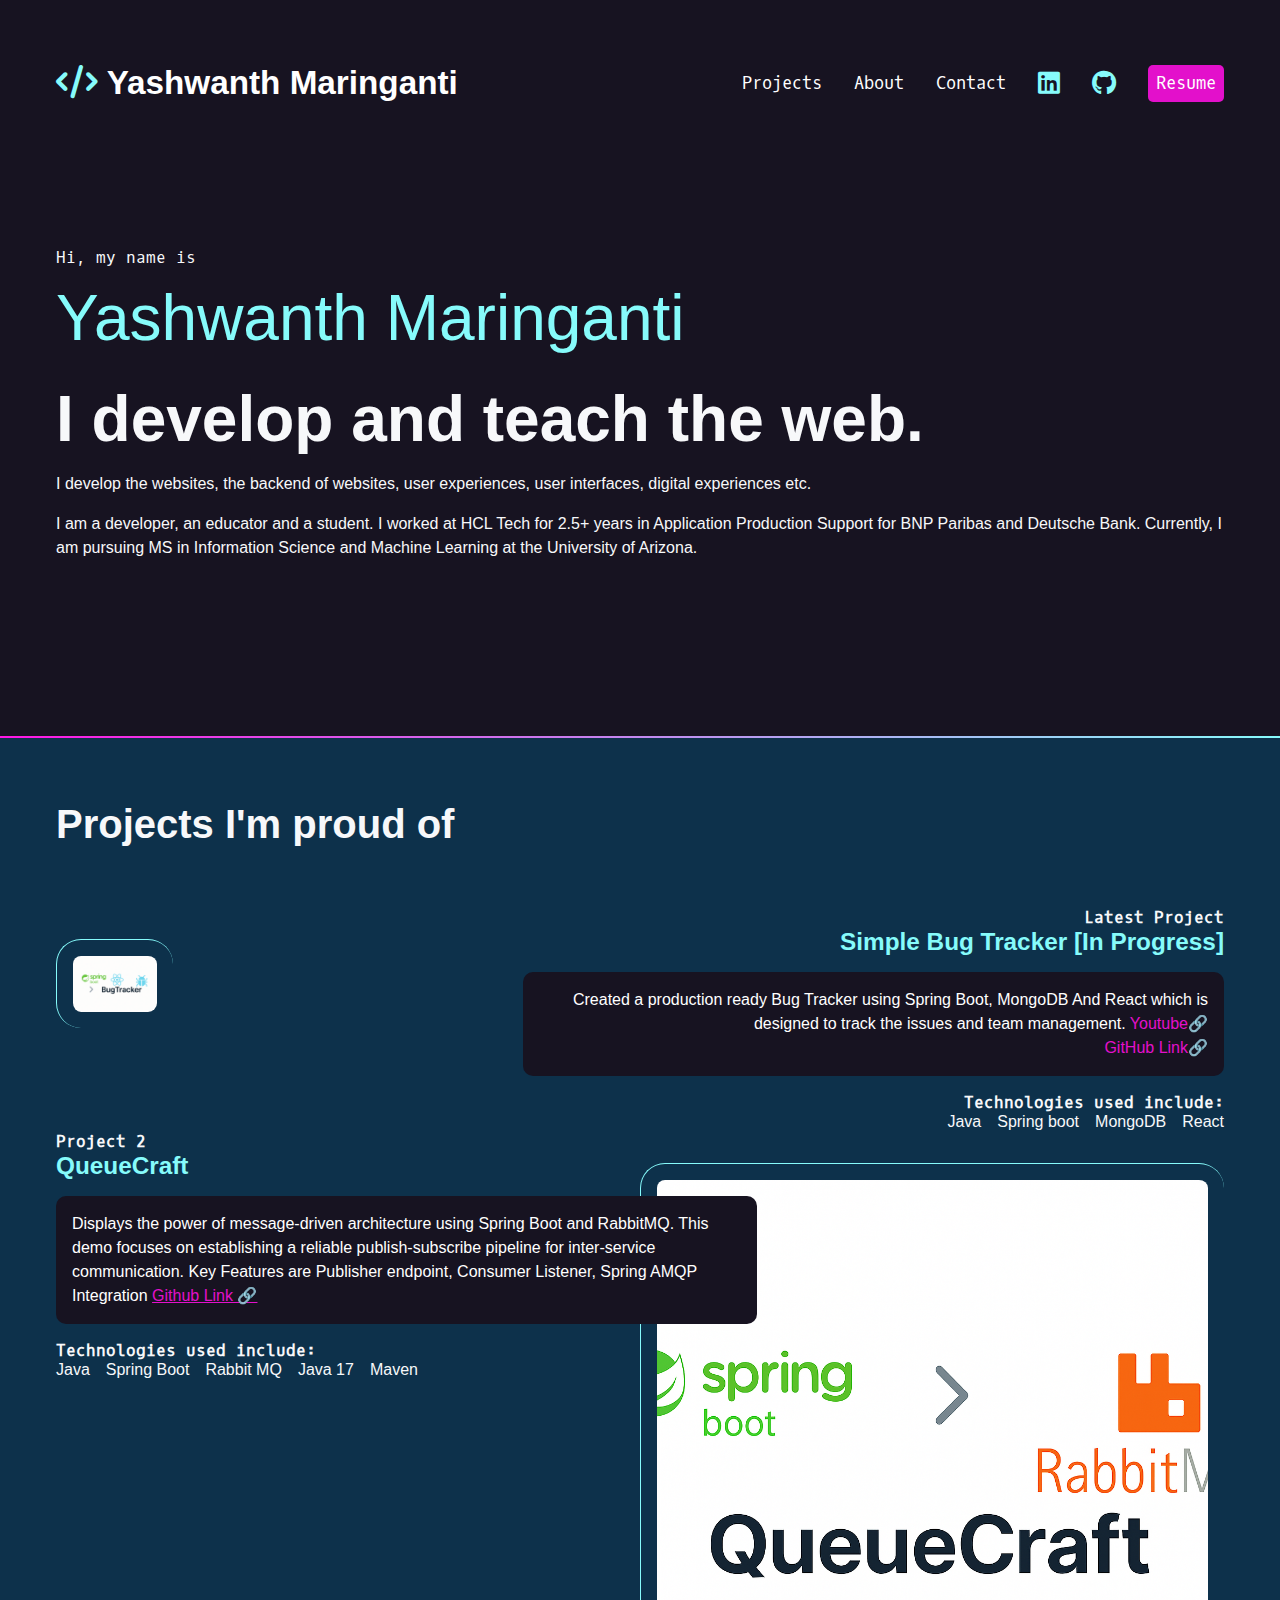
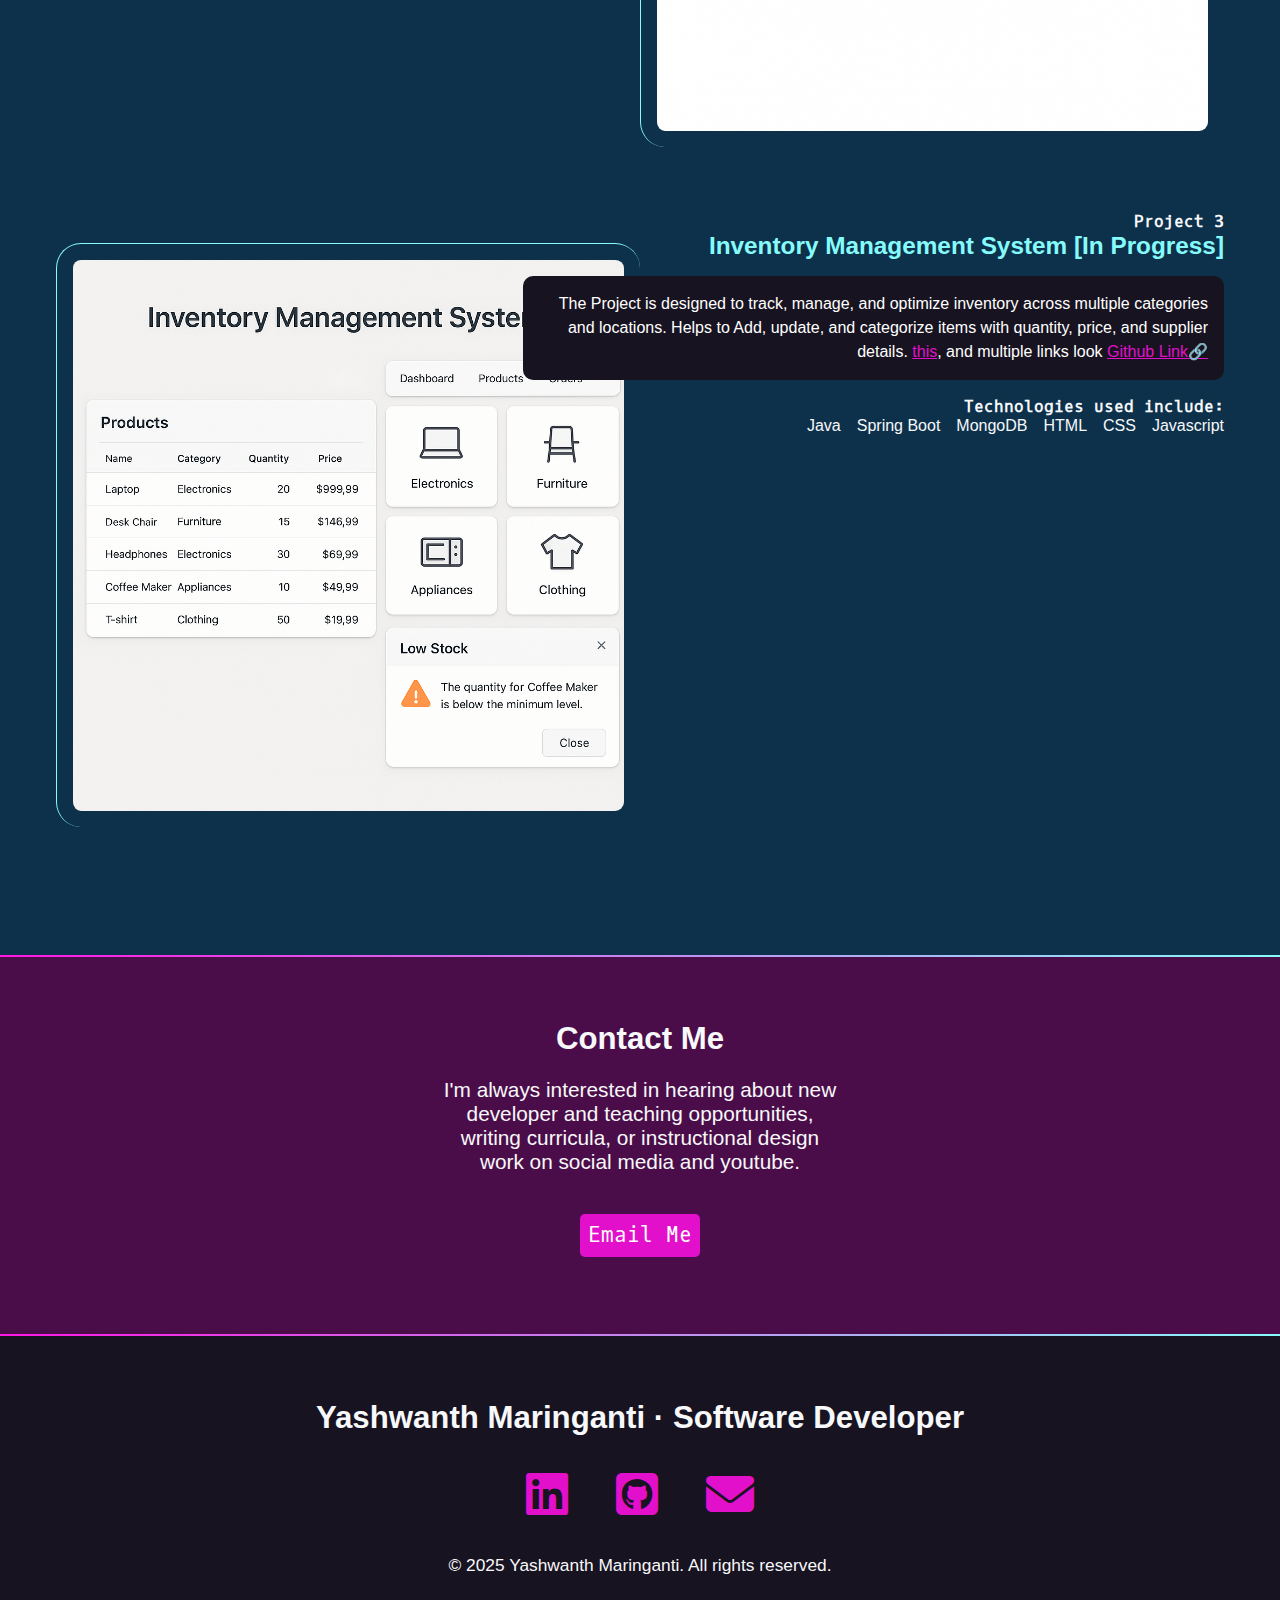
<file: index.html>
<html lang="en">

<head>
    <meta charset="UTF-8">
    <meta http-equiv="X-UA-Compatible" content="IE=edge">
    <link rel="icon" href="assets/portfolio.png" type="image/x-icon" />
    <title>Yashwanth's Portfolio Website</title>
    <a href="https://www.flaticon.com/free-icons/curriculum-vitae" title="curriculum vitae icons"></a>
    <link rel="stylesheet" href="./css/styles.css">
    <link rel="preconnect" href="https://fonts.googleapis.com">
    <link rel="preconnect" href="https://fonts.gstatic.com" crossorigin="">
    <link href="https://fonts.googleapis.com/css2?family=Oxygen+Mono&amp;display=swap" rel="stylesheet">
    <link rel="stylesheet" href="https://cdnjs.cloudflare.com/ajax/libs/font-awesome/6.2.1/css/all.min.css">
</head>

<body>
    <header>
        <nav>
            <ul>
                <li>
                    <h1><a href="/"><span class="fa-solid fa-code"></span> Yashwanth Maringanti</a></h1>
                </li>
                <li><a href="#portfolio">Projects</a></li>
                <li><a href="about.html">About</a></li>
                <li><a href="/#contact">Contact</a></li>
                <li><a href="https://www.linkedin.com/in/yashwanthmaringanti" target="_blank"><span
                            class="fa-brands fa-linkedin" aria-hidden="true"></span><span
                            class="sr-only">LinkedIn</span></a></li>
                <li><a href="https://www.github.com/YashwanthMaringanti" target="_blank"><span
                            class="fa-brands fa-github" aria-hidden="true"></span><span
                            class="sr-only">Github</span></a></li>
                <li><a href="https://dropbox.com/s/Resume.pdf" class="button">Resume</a></li>
            </ul>
        </nav>
    </header>
    <section id="intro">
        <p class="name">Hi, my name is <span>Yashwanth Maringanti</span></p>
        <h2>I develop and teach the web.</h2>
        <p>I develop the websites, the backend of websites, user experiences, user interfaces, digital experiences etc.
        </p>
        <p>I am a developer, an educator and a student. I worked at HCL Tech for 2.5+ years in Application Production Support for BNP Paribas and Deutsche Bank. 
            Currently, I am pursuing MS in Information Science and Machine Learning at the University of Arizona. </p>
    </section>
    <div class="gradient"></div>
    <div class="section-blue">
        <section id="projects">
            <h2>Projects I'm proud of</h2>
            <article>
                <div class="text">
                    <h4>Latest Project</h4>
                    <h3>Simple Bug Tracker [In Progress]</h3>
                    <p class="blackbox">
                        Created a production ready Bug Tracker using Spring Boot, MongoDB And React which is designed to
                        track the issues and team management. 
                        <a href="https://youtu.be/Kafo6CnrSgA" style="text-decoration: none;">Youtube🔗</a><br>
                        <a href="https://github.com/MaringantiYashwanth/issue-tracker.git" style="text-decoration: none;">GitHub Link🔗</a>
                    </p>
                    <h4>Technologies used include:</h4>
                    <ul>
                        <li>Java</li>
                        <li>Spring boot</li>
                        <li>MongoDB</li>
                        <li>React</li>
                    </ul>
                </div>
                <a href="https://youtu.be/Kafo6CnrSgA" height="100" width="100"><img src="assets/bugtracking.png"
                    alt="Screenshot of the Bugtracker."></a>
            </article>
            <article class="reverse">
                <div class="text">
                    <h4>Project 2</h4>
                    <h3>QueueCraft</h3>
                    <p class="blackbox">
                        Displays the power of message-driven architecture using Spring Boot and RabbitMQ. This demo focuses on establishing a reliable publish-subscribe pipeline for inter-service communication.
                        Key Features are Publisher endpoint, Consumer Listener, Spring AMQP Integration
                        <a href="https://github.com/MaringantiYashwanth/queuecraft-rabbitmq.git">Github Link 🔗</a>
                    </p>
                    <h4>Technologies used include:</h4>
                    <ul>
                        <li>Java</li>
                        <li>Spring Boot</li>
                        <li>Rabbit MQ</li>
                        <li>Java 17</li>
                        <li>Maven</li>
                    </ul>
                </div>
                <img src="assets/quecraft.png"
                    alt="Screenshot of the QueueCraft Project">
            </article>
            <article>
                <div class="text">
                    <h4>Project 3</h4>
                    <h3>Inventory Management System [In Progress]</h3>
                    <p class="blackbox">
                        The Project is designed to track, manage, and optimize inventory across multiple categories and locations.
                        Helps to Add, update, and categorize items with quantity, price, and supplier details.
                        <a href="">this</a>, and
                        multiple links look <a href="https://github.com/MaringantiYashwanth/inventory-management-system.git">Github Link🔗</a> 
                    </p>
                    <h4>Technologies used include:</h4>
                    <ul>
                        <li>Java</li>
                        <li>Spring Boot</li>
                        <li>MongoDB</li>
                        <li>HTML</li>
                        <li>CSS</li>
                        <li>Javascript</li>
                    </ul>
                </div>
                <img src="assets/InventoryManagementSystem.png"
                    alt="Screenshot of the Inventory management system application">
            </article>
        </section>
    </div>
    <div class="gradient"></div>
    <div class="section-plum">
        <section id="contact">
            <h2>Contact Me</h2>
            <p>I'm always interested in hearing about new developer and teaching opportunities, writing curricula, or
                instructional design work on social media and youtube.</p>
            <p><a href="mailto:yashwanthmaringanti@gmail.com" class="button">Email Me</a></p>
        </section>
    </div>
    <div class="gradient"></div>
    <footer>
        <h2>Yashwanth Maringanti · Software Developer</h2>
        <ul>
            <li>
                <a href="https://www.linkedin.com/in/yashwanthmaringanti" target="_blank">
                    <span class="fa-brands fa-linkedin" aria-hidden="true"></span><span
                        class="sr-only">LinkedIn</span></a>
            </li>
            <li><a href="https://www.github.com/YashwanthMaringanti" target="_blank"><span
                        class="fa-brands fa-github-square" aria-hidden="true"></span><span
                        class="sr-only">Github</span></a></li>
            <li>
                <a href="mailto:yashwanthmaringanti@gmail.com">
                    <span class="fa-solid fa-envelope" aria-hidden="true"></span>
                    <span class="sr-only">Email</span>
                </a>

            </li>
        </ul>
        <p><small>© 2025 Yashwanth Maringanti. All rights reserved.</small></p>
    </footer>


    <div class="glasp-extension-toaster"
        style="display: block; width: 320px; margin: unset; padding: unset; border: unset; border-radius: unset; outline: unset; background-color: unset; box-shadow: unset; position: fixed; top: 40px; right: 24px; z-index: 9999;">
    </div>
    <div class="glasp-extension"
        style="display: block; width: unset; margin: unset; padding: unset; border: unset; border-radius: unset; outline: unset; background-color: unset; box-shadow: unset; position: fixed; bottom: 16px; right: 16px; z-index: 9999;">
    </div>
</body>

</html>
</file>
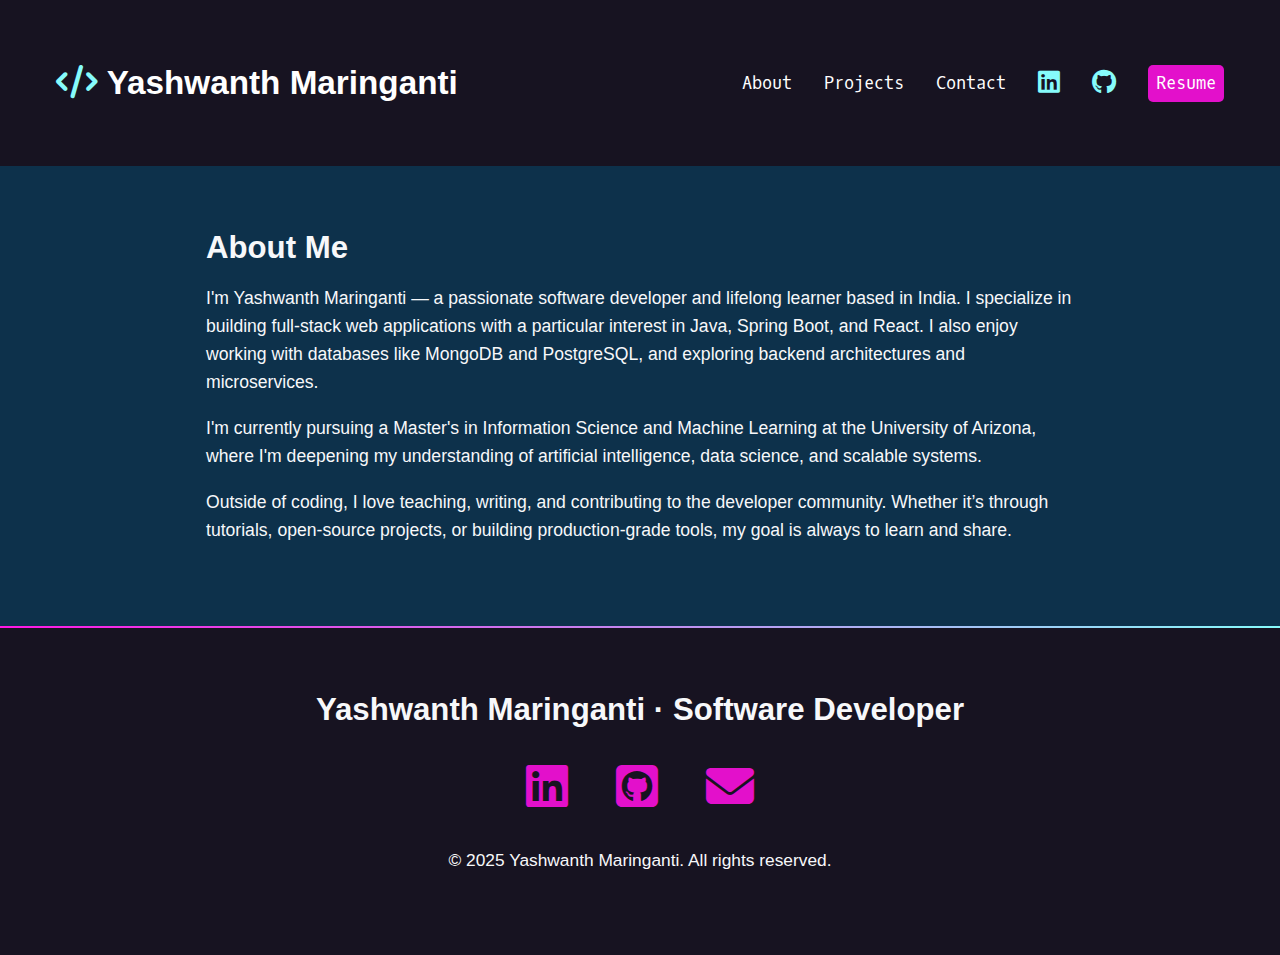
<file: about.html>
<!DOCTYPE html>
<html lang="en">

<head>
  <meta charset="UTF-8" />
  <meta http-equiv="X-UA-Compatible" content="IE=edge" />
  <meta name="viewport" content="width=device-width, initial-scale=1.0" />
  <title>About · Yashwanth Maringanti</title>
  <link rel="stylesheet" href="./css/styles.css" />
  <link rel="preconnect" href="https://fonts.googleapis.com" />
  <link rel="preconnect" href="https://fonts.gstatic.com" crossorigin />
  <link href="https://fonts.googleapis.com/css2?family=Oxygen+Mono&display=swap" rel="stylesheet" />
  <link rel="stylesheet" href="https://cdnjs.cloudflare.com/ajax/libs/font-awesome/6.2.1/css/all.min.css" />
</head>

<body>
  <header>
    <nav>
      <ul>
        <li>
          <h1><a href="/"><span class="fa-solid fa-code"></span> Yashwanth Maringanti</a></h1>
        </li>
        <li><a href="#about">About</a></li>
        <li><a href="index.html#portfolio">Projects</a></li>
        <li><a href="index.html#contact">Contact</a></li>
        <li><a href="https://www.linkedin.com/in/yashwanthmaringanti" target="_blank"><span class="fa-brands fa-linkedin"
              aria-hidden="true"></span><span class="sr-only">LinkedIn</span></a></li>
        <li><a href="https://www.github.com/YashwanthMaringanti" target="_blank"><span class="fa-brands fa-github"
              aria-hidden="true"></span><span class="sr-only">Github</span></a></li>
        <li><a href="https://dropbox.com/s/Resume.pdf" class="button">Resume</a></li>
      </ul>
    </nav>
  </header>

  <section id="about">
    <div class="section-blue">
      <div style="max-width: 900px; margin: 0 auto; padding: 4rem 1rem;">
        <h2>About Me</h2>
        <p style="line-height: 1.6; font-size: 1.1rem;">
          I'm Yashwanth Maringanti — a passionate software developer and lifelong learner based in India. I specialize
          in building full-stack web applications with a particular interest in Java, Spring Boot, and React. I also
          enjoy working with databases like MongoDB and PostgreSQL, and exploring backend architectures and
          microservices.
        </p>

        <p style="line-height: 1.6; font-size: 1.1rem;">
          I'm currently pursuing a Master's in Information Science and Machine Learning at the University of Arizona,
          where I'm deepening my understanding of artificial intelligence, data science, and scalable systems.
        </p>

        <p style="line-height: 1.6; font-size: 1.1rem;">
          Outside of coding, I love teaching, writing, and contributing to the developer community. Whether it’s through
          tutorials, open-source projects, or building production-grade tools, my goal is always to learn and share.
        </p>
      </div>
    </div>
  </section>

  <div class="gradient"></div>

  <footer>
    <h2>Yashwanth Maringanti · Software Developer</h2>
    <ul>
      <li>
        <a href="https://www.linkedin.com/in/yashwanthmaringanti" target="_blank">
          <span class="fa-brands fa-linkedin" aria-hidden="true"></span><span class="sr-only">LinkedIn</span></a>
      </li>
      <li><a href="https://www.github.com/YashwanthMaringanti" target="_blank"><span class="fa-brands fa-github-square"
            aria-hidden="true"></span><span class="sr-only">Github</span></a></li>
      <li>
        <a href="mailto:yashwanthmaringanti@gmail.com">
          <span class="fa-solid fa-envelope" aria-hidden="true"></span>
          <span class="sr-only">Email</span>
        </a>
      </li>
    </ul>
    <p><small>© 2025 Yashwanth Maringanti. All rights reserved.</small></p>
  </footer>
</body>

</html>
</file>
<file: css/styles.css>
/* Variables declared here - these are the colors for our pages, as well as the font stacks and sizes. */

:root {
    --black: #171321;
    --dkblue: #0d314b;
    --plum: #4b0d49;
    --hotmag: #ff17e4;
    --magenta: #e310cb;
    --aqua: #86fbfb;
    --white: #f7f8fa;
    --font-size: 1.3rem;
    --mono: "Oxygen mono", monospace;
    --sans: Oxygen, sans-serif;
}


/* border box model: https://css-tricks.com/box-sizing/ */

html {
    box-sizing: border-box;
}

*,
*::before,
*::after {
    box-sizing: inherit;
}


/* generic styles for the page */

body {
    padding: 0;
    margin: 0;
    font-family: var(--sans);
    background-color: var(--black);
    color: var(--white);
    font-size: var(--font-size);
}

h1,
h2,
h3 {
    margin: 0;
}

a {
    color: var(--magenta);
}

a:hover {
    color: var(--hotmag);
    text-decoration: none;
}

img {
    width: 100%;
}


/* background color divs */

.section-plum {
    background-color: var(--plum);
}

.section-blue {
    background-color: var(--dkblue);
}

.gradient {
    background: linear-gradient(90deg, rgba(255, 23, 228, 1) 0%, rgba(134, 251, 251, 1) 100%);
    height: 2px;
}


/* intro styles */

#intro {
    padding: 4rem 1rem 10rem 1rem;
    padding-bottom: 10rem;
    max-width: 1200px;
    margin: 0 auto;
}

#intro p {
    font-size: 1rem;
    line-height: 1.5;
}

#intro .name {
    font-family: var(--mono);
    font-size: 1rem;
}

.name span {
    font-family: var(--sans);
    font-size: 4rem;
    color: var(--aqua);
    display: block;
    font-weight: 300;
}

#intro h2 {
    font-size: 4rem;
}


/* contact section */

#contact {
    width: 400px;
    text-align: center;
    margin: 0 auto;
    padding: 4rem 0;
}

#contact p:last-child {
    margin-top: 3rem;
}


/* navigation */

nav {
    font-family: var(--mono);
    font-size: 80%;
    padding: 4rem 1rem;
}

nav h1 a {
    font-family: var(--sans);
}

nav ul {
    margin: 0;
    padding: 0;
    list-style-type: none;
    display: flex;
    flex-flow: row wrap;
    justify-content: center;
    align-items: center;
    gap: 2rem;
}

nav li:first-child {
    flex-basis: 100%;
    text-align: center;
}

nav [class*="fa-"] {
    font-size: 150%;
    color: var(--aqua);
}

nav h1 [class*="fa-"] {
    font-size: 100%;
    color: var(--aqua);
}

nav a {
    color: white;
    text-decoration: none;
    display: block;
}

nav a:hover,
nav [class*="fa-"]:hover {
    color: var(--magenta);
}

.button {
    background-color: var(--magenta);
    color: white;
    padding: 0.5rem;
    border-radius: 5px;
    text-decoration: none;
    font-family: var(--mono);
}

.button:hover {
    color: white;
    background-color: var(--hotmag);
}


/* projects section */

#projects {
    padding: 4rem 1rem;
}

#projects h2 {
    font-size: 2.5rem;
    margin-bottom: calc(2.5rem * 1.5);
}

#projects h3 {
    color: var(--aqua);
}

#projects h4 {
    font-size: 1rem;
    font-family: var(--mono);
    margin: 0;
}

.blackbox {
    padding: 1rem;
    border-radius: 10px;
    color: white;
    background-color: var(--black);
    font-size: 1rem;
    line-height: 1.5;
}

#projects ul {
    list-style-type: none;
    padding: 0;
    margin: 0;
    display: flex;
    flex-flow: row wrap;
    justify-content: flex-start;
    gap: 1rem;
    font-size: 1rem;
}

#projects img {
    margin: 2rem 0 4rem 0;
    padding: 1rem;
    border-left: 1px solid var(--aqua);
    border-top: 1px solid var(--aqua);
    border-radius: 25px;
}


/* footer section */

footer {
    text-align: center;
    padding: 4rem 0;
}

footer ul {
    list-style-type: none;
    padding: 0;
    margin: 2rem 0;
    display: flex;
    flex-flow: row wrap;
    justify-content: center;
    gap: 3rem;
    font-size: 3rem;
}

@media (min-width: 800px) {
    article {
        display: grid;
        grid-template-columns: repeat(10, 1fr);
    }

    #projects {
        max-width: 1200px;
        margin: 0 auto;
    }

    #projects img {
        grid-column: 1/6;
        grid-row: 1/2;
    }

    .text {
        grid-column: 5/11;
        grid-row: 1/2;
        order: 2;
        text-align: right;
    }

    #projects ul {
        justify-content: flex-end;
    }

    #projects .reverse .text {
        grid-column: 1/7;
        order: 2;
        text-align: left;
    }

    #projects .reverse img {
        grid-column: 6/11;
        grid-row: 1/2;
    }

    #projects .reverse ul {
        justify-content: flex-start;
    }
}

@media (min-width: 850px) {
    nav {
        max-width: 1200px;
        margin: 0 auto;
    }

    nav li:first-child {
        flex-basis: auto;
        text-align: left;
        margin-right: auto;
    }
}
</file>
